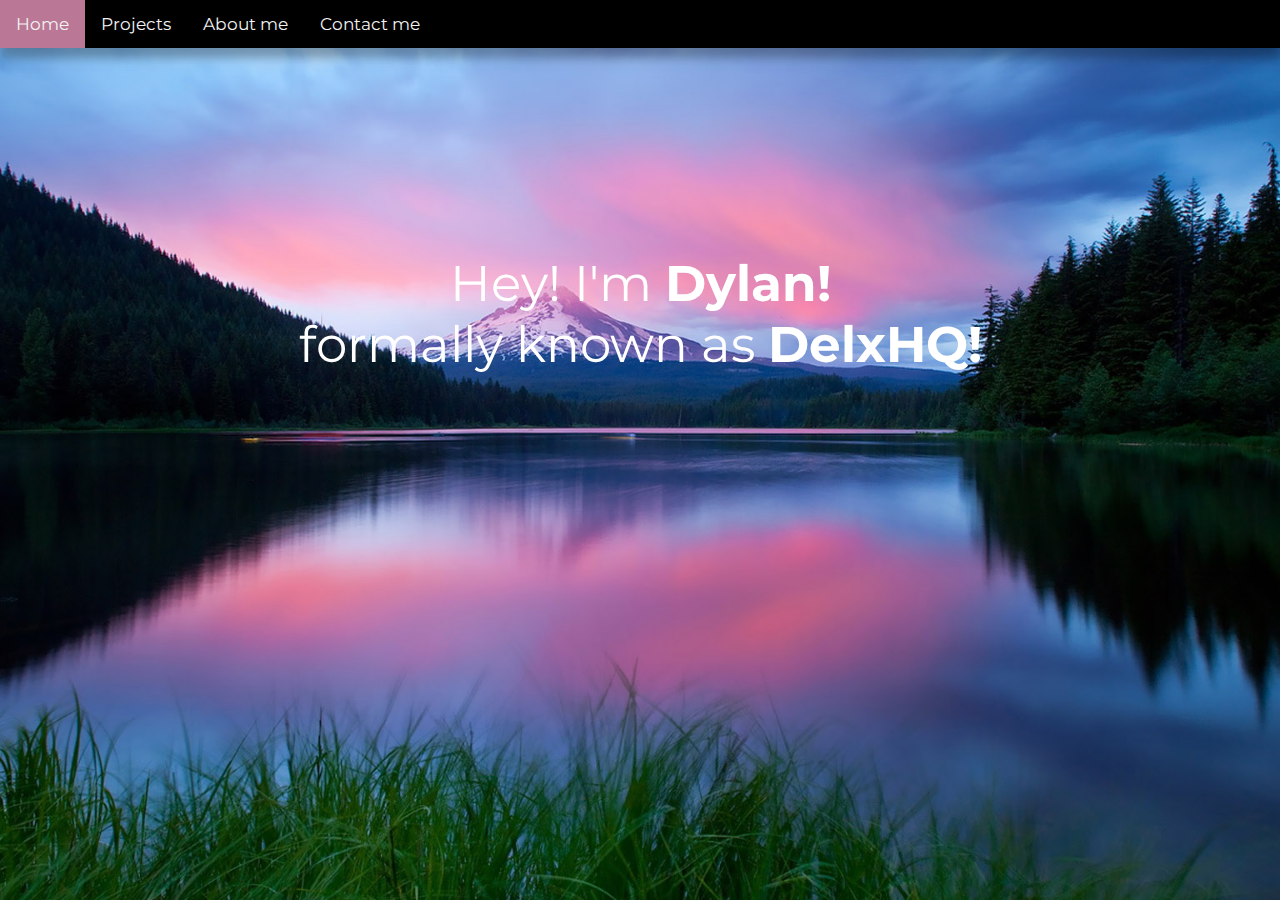
<file: index.html>
<!-- © 2018 - Dylan Ogle -->

<!DOCTYPE html>
<html>

<head>
    <link rel="stylesheet" href="css/style.css">

    <meta property="og:title" content="DelxHQ's personal website" />
    <meta property="og:description" content="DelxHQ's personal website">
    <meta property="og:type" content="website" />
    <meta property="og:url" content="https://delxhq.github.io/Site" />
    <meta name="og:site_name" content="DelxHQ">
    <meta name="theme-color" content="#ffffff">
</head>

<body>
    <div class="nav">
        <a href="#">Home</a>
        <a href="projects.html">Projects</a>
        <a href="#">About me</a>
        <a href="#">Contact me</a>
    </div>
    <div class="title">
        Hey! I'm <strong>Dylan!</strong><br />
        formally known as <strong>DelxHQ!</strong>
    </div>
</body>

</html>
</file>
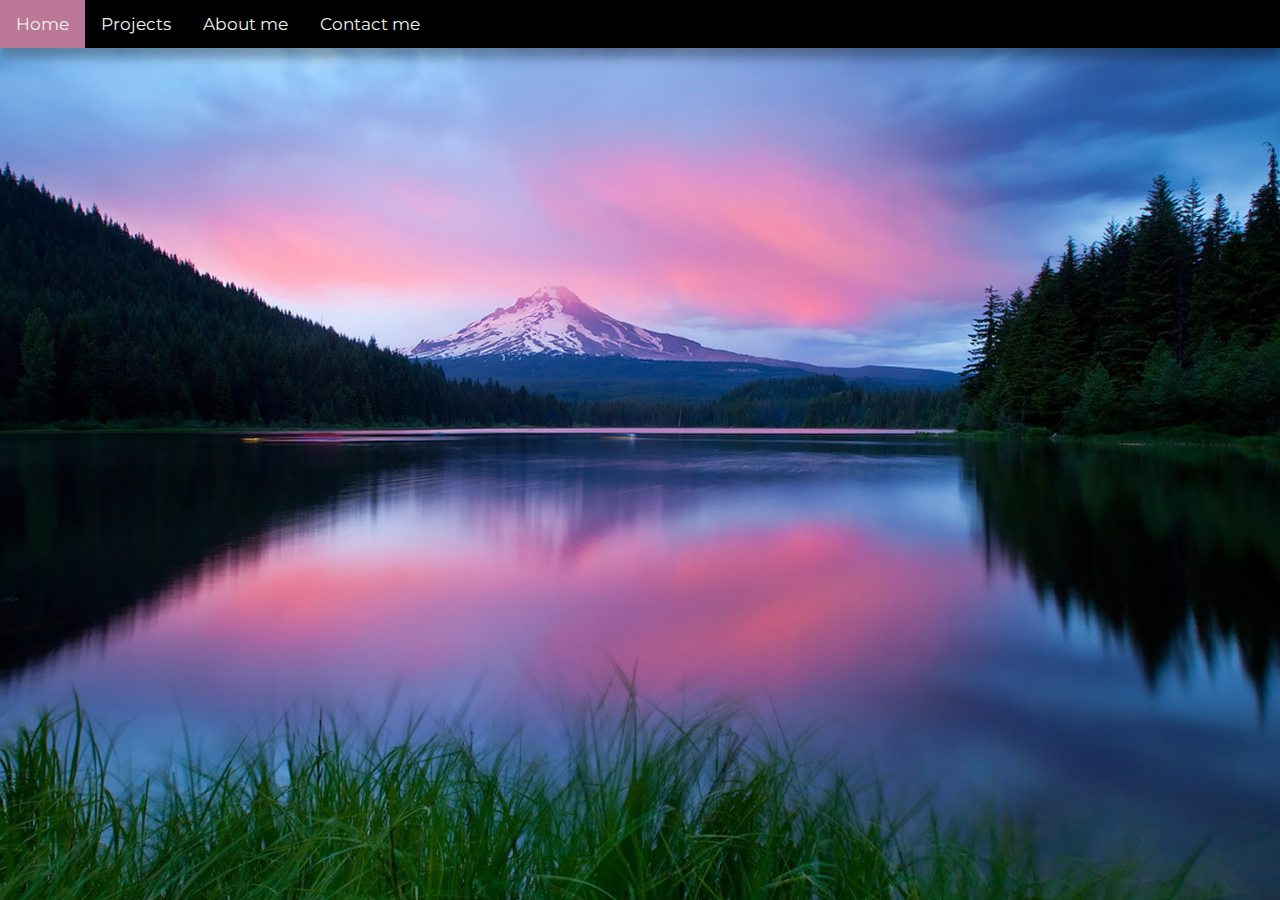
<file: aboutme.html>
<!-- © 2018 - Dylan Ogle -->

<!DOCTYPE html>
<html>

<head>
    <link rel="stylesheet" href="css/style.css">
</head>

<body>
    <div class="nav">
        <a href="index.html">Home</a>
        <a href="projects.html">Projects</a>
        <a href="#">About me</a>
        <a href="#">Contact me</a>
    </div>
</body>

</html>
</file>
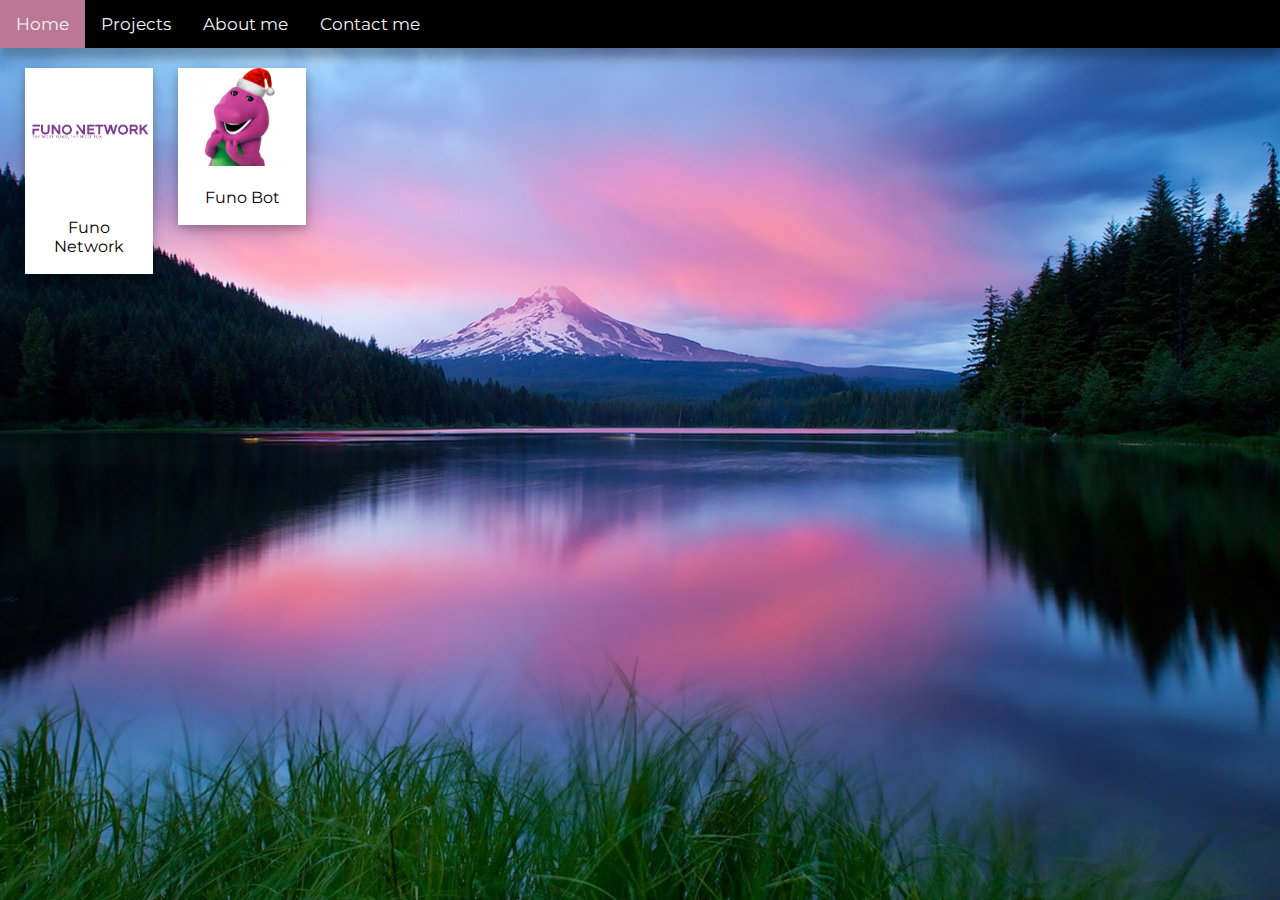
<file: projects.html>
<!-- © 2018 - Dylan Ogle -->

<!DOCTYPE html>
<html>
<head>
    <link rel="stylesheet" href="assets/css/style.css">
    <link rel="shortcut icon" type="image/png" href="favicon.ico"/>

    <title>DelxHQ - Projects</title>

    <meta property="og:title" content="DelxHQ's personal website" />
    <meta property="og:description" content="Hey! I'm Dylan, also known as DelxHQ!">
    <meta property="og:type" content="website" />
    <meta property="og:url" content="http://delxhq.me" />
    <meta name="og:site_name" content="Projects">
    <meta name="theme-color" content="#ba7896">
</head>
<body>
    <div class="nav">
        <a href="index.html">Home</a>
        <a href="#">Projects</a>
        <a href="#">About me</a>
        <a href="#">Contact me</a>
    </div>
    <div class="projects">
        <a href="http://discord.funo.host">
            <img src="assets/images/logo small.jpg" alt="Funo Network" style="width: 100%">
            <div class="container">
                <p>Funo Network</p>
            </div>
        </a>
    </div>
    <div class="projects">
        <a href="https://discordbots.org/bot/332971222897786892">
            <img src="assets/images/Christmas PFP.png" alt="Funo Bot" style="width: 100%">
            <div class="container">
                <p>Funo Bot</p>
            </div>
        </a>
    </div>
</body>
</html>
</file>
<file: css/style.css>
/* © 2018 - Dylan Ogle */

@import url('https://fonts.googleapis.com/css?family=Montserrat');

html {
    height: 100%;
}

body { 
    background-image: url(../images/orig.jpg);
    background-position: center;
    background-repeat: no-repeat;
    background-size: cover;

    margin: 0;
    font-family: 'Montserrat', sans-serif;
}

.nav {
    background-color: black;
    overflow: hidden;
    box-shadow: 0 10px 8px 0 rgba(0, 0, 0, 0.2), 0 6px 20px 0 rgba(0, 0, 0, 0.19);
}

.nav a {
    float: left;
    color: #f2f2f2;
    padding: 14px 16px;
    text-decoration: none;
    font-size: 17px;

    animation-name: fadeInOut;
    animation-duration: 5s;
}

.nav a:hover {
    background-color: #ba7896;

    transition: all .3s ease-in-out;
}

@keyframes fadeInOut {
    0% {
      opacity: 0;
    }
  
    45% {
      opacity: 1;
    }
  
    100% {
      opacity: 0%;
    }
}

.title {
    font-size: 50px;
    text-align: center;
    color: white;
    padding: 16%;
    animation-name: fadeInOut;
    animation-duration: 5s;
}
</file>
<file: assets/css/style.css>
/* © 2018 - Dylan Ogle */

@import url('https://fonts.googleapis.com/css?family=Montserrat');

html {
    height: 100%;
}

body { 
    background-image: url(../images/orig.jpg);
    background-position: center;
    background-repeat: no-repeat;
    background-size: cover;

    margin: 0;
    font-family: 'Montserrat', sans-serif;
}

.nav {
    background-color: black;
    overflow: hidden;
    box-shadow: 0 10px 8px 0 rgba(0, 0, 0, 0.2), 0 6px 20px 0 rgba(0, 0, 0, 0.19);
}

.nav a {
    float: left;
    color: #f2f2f2;
    padding: 14px 16px;
    text-decoration: none;
    font-size: 17px;

    animation-name: fadeInOut;
    animation-duration: 5s;
}

.nav a:hover {
    background-color: #ba7896;

    transition: all .3s ease-in-out;
}

@keyframes fadeInOut {
    0% {
      opacity: 0;
    }
  
    45% {
      opacity: 1;
    }
  
    100% {
      opacity: 0%;
    }
}

.title {
    font-size: 50px;
    text-align: center;
    color: white;
    padding: 16%;
    animation-name: fadeInOut;
    animation-duration: 5s;
}

.projects { 
    float: left;
    margin-top: 20px;
    margin-left: 25px;
    width: 10%;
    background-color: white;
    box-shadow: 0 4px 8px 0 rgba(0, 0, 0, 0.2), 0 6px 20px 0 rgba(0, 0, 0, 0.19);
    animation-name: fadeInOut;
    animation-duration: 5s;
}

.projects a {
    text-decoration: none;
    color: black;
}

.container {
    text-align: center;
    padding: 2px 15px;
}
</file>
